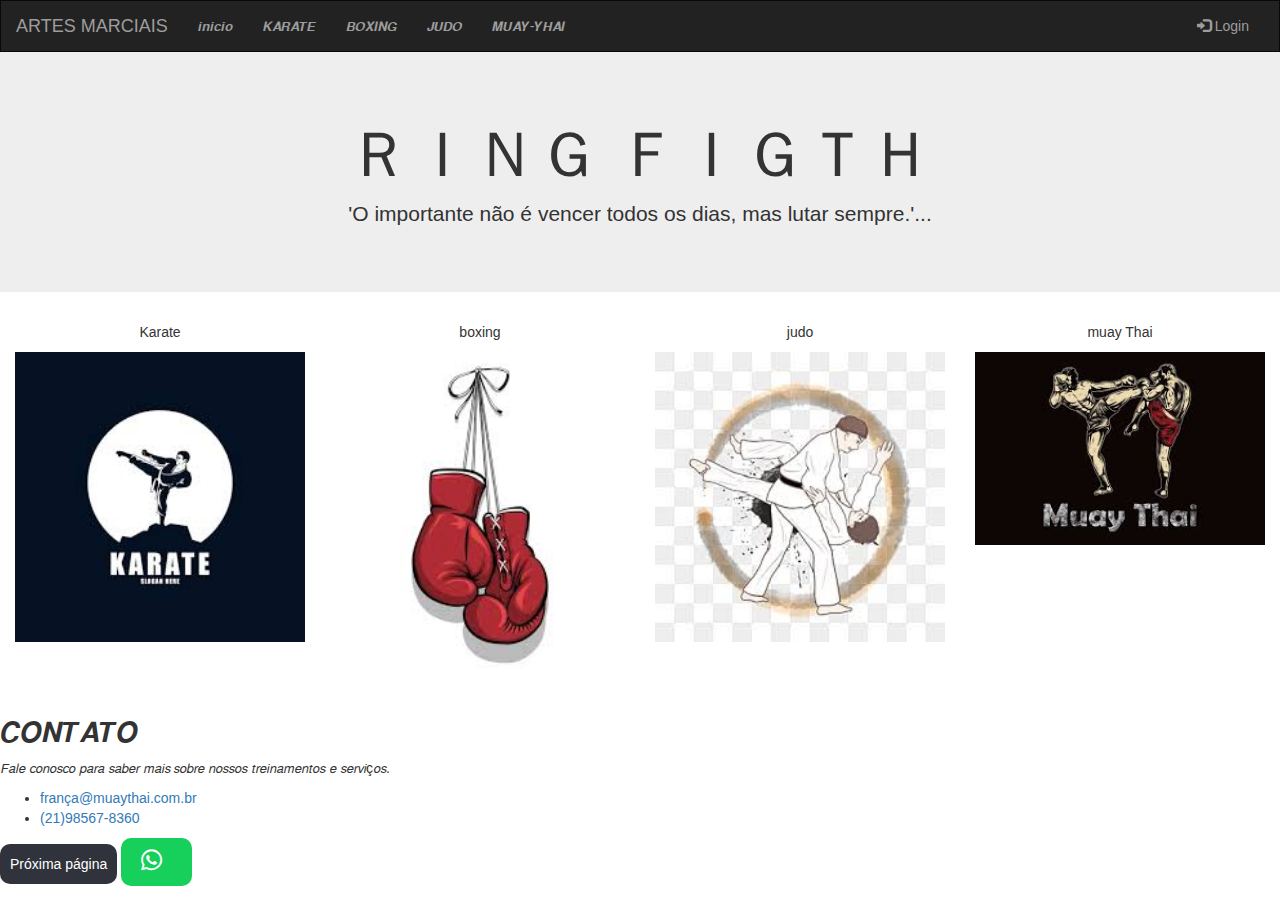
<file: index.html>
<!DOCTYPE html>
<html lang="pt-br">
<head>
</head>
</html>
  <title>Bootstrap Example</title>
  <meta charset="utf-8">
  <meta name="viewport" content="width=device-width, initial-scale=1">
  <link rel="stylesheet" href="https://maxcdn.bootstrapcdn.com/bootstrap/3.4.1/css/bootstrap.min.css">
  <link rel="stylesheet" href="https://cdnjs.cloudflare.com/ajax/libs/font-awesome/5.15.3/css/all.min.css" />
  <script src="https://ajax.googleapis.com/ajax/libs/jquery/3.7.1/jquery.min.js"></script>
  <style>

    .navbar {
      margin-bottom: 0;
      border-radius: 0;
    }
    /* Add a gray background color and some padding to the footer */
    .footer {
      background-color: #a1e7ec83;
      padding: 25px
     }
     .header{
    width: 49%;
    height: 200px;
    object-fit:scale-down;
    margin-bottom: 10px;
  }
  
	</style>
</html>
<script src="https://vlibras.gov.br/app/vlibras-plugin.js"></script>
<script>
  new window.VLibras.Widget('https://vlibras.gov.br/app');
</script>
</head>
<body>
  <div vw class="enabled">
    <div vw-access-button class="active"></div>
    <div vw-plugin-wrapper>
      <div class="vw-plugin-top-wrapper"></div>
    </div>
  </div>
</body>
</html>
<nav class="navbar navbar-inverse">
  <div class="container-fluid">
    <div class="navbar-header">
      <button type="button" class="navbar-toggle" data-toggle="collapse" data-target="#myNavbar">
        <span class="icon-bar"></span>
        <span class="icon-bar"></span>
        <span class="icon-bar"></span>                        
      </button>
      <a class="navbar-brand" href="index.html">ARTES MARCIAIS</a>
    </div>
    <div class="collapse navbar-collapse" id="myNavbar">
      <ul class="nav navbar-nav">
        <li><a href="index.html">𝙞𝙣𝙞𝙘𝙞𝙤</a></li>
        <li><a href="karate.html">𝙆𝘼𝙍𝘼𝙏𝙀</a></li>
        <li><a href="boxing.html">𝘽𝙊𝙓𝙄𝙉𝙂</a></li>
        <li><a href="judo.html">𝙅𝙐𝘿𝙊</a></li>
        <li><a href="muay-thai.html">𝙈𝙐𝘼𝙔-𝙔𝙃𝘼𝙄</a></li>
      </ul>
      <ul class="nav navbar-nav navbar-right">
        <li><a href="#"><span class="glyphicon glyphicon-log-in"></span> Login</a></li>
      </ul>
    </div>
  </div>
</nav>
<div class="jumbotron">
  <div class="container text-center">
    <h1>ＲＩＮＧ ＦＩＧＴＨ</h1>      
    <p>'O importante não é vencer todos os dias, mas lutar sempre.'...</p>
  </div>
</div>
<div class="container-fluid bg-3 text-center">    
  <div class="row">
    <div class="col-sm-3">
      <p>Karate</p>
      <img src="img/imgkt.jpg" class="img-responsive" style="width:100%" alt="Image">
    </div>
    <div class="col-sm-3"> 
      <p>boxing</p>
      <img src="img/imgb.jpg" class="img-responsive" style="width:100%" alt="Image">
    </div>
    <div class="col-sm-3"> 
      <p>judo</p>
      <img src="img/imgj.jpg" class="img-responsive" style="width:100%" alt="Image">
    </div>
    <div class="col-sm-3">
      <p>muay Thai</p>
      <img src="img/imgmy.jpg" class="img-responsive" style="width:100%" alt="Image">
    </div>
  </div>
</div>
<br>
<footer class="container-fluid text-center">
</footer>
<section id="contato">
  <h2>𝘾𝙊𝙉𝙏𝘼𝙏𝙊</h2>
  <p>𝘍𝘢𝘭𝘦 𝘤𝘰𝘯𝘰𝘴𝘤𝘰 𝘱𝘢𝘳𝘢 𝘴𝘢𝘣𝘦𝘳 𝘮𝘢𝘪𝘴 𝘴𝘰𝘣𝘳𝘦 𝘯𝘰𝘴𝘴𝘰𝘴 𝘵𝘳𝘦𝘪𝘯𝘢𝘮𝘦𝘯𝘵𝘰𝘴 𝘦 𝘴𝘦𝘳𝘷𝘪ç𝘰𝘴.</p>
  <ul>
    <li><a href="frança:frança@muaythai.com.br">frança@muaythai.com.br</a></li>
    <li><a href="tel:+55 ">(21)98567-8360</a></li>
  </ul>
</section>
</main>
</body>
</html>
<html>
  <body>
    <button onclick="window.location.href='boxing.html'">Próxima página</button>
  </body>
</html>
</body>
</html>
<a href="https://wa.me/+5511999999999" target="_blank">
  <button style="background-color: #17cf5b; color: #fff; border: none; padding: 10px 20px; font-size: 16px; cursor: pointer;">
    <i class="fab fa-whatsapp" style="font-size: 24px; margin-right: 10px;"></i>
  </button>
</a>
    <style>
        button {
          background-color: #30333b;
          color: #ffffff;
          padding: 10px 10px;
          border: none;
          border-radius: 10px;
          cursor: pointer;
        }
        button:hover {
          background-color: #0e0f0f;
        }
</file>
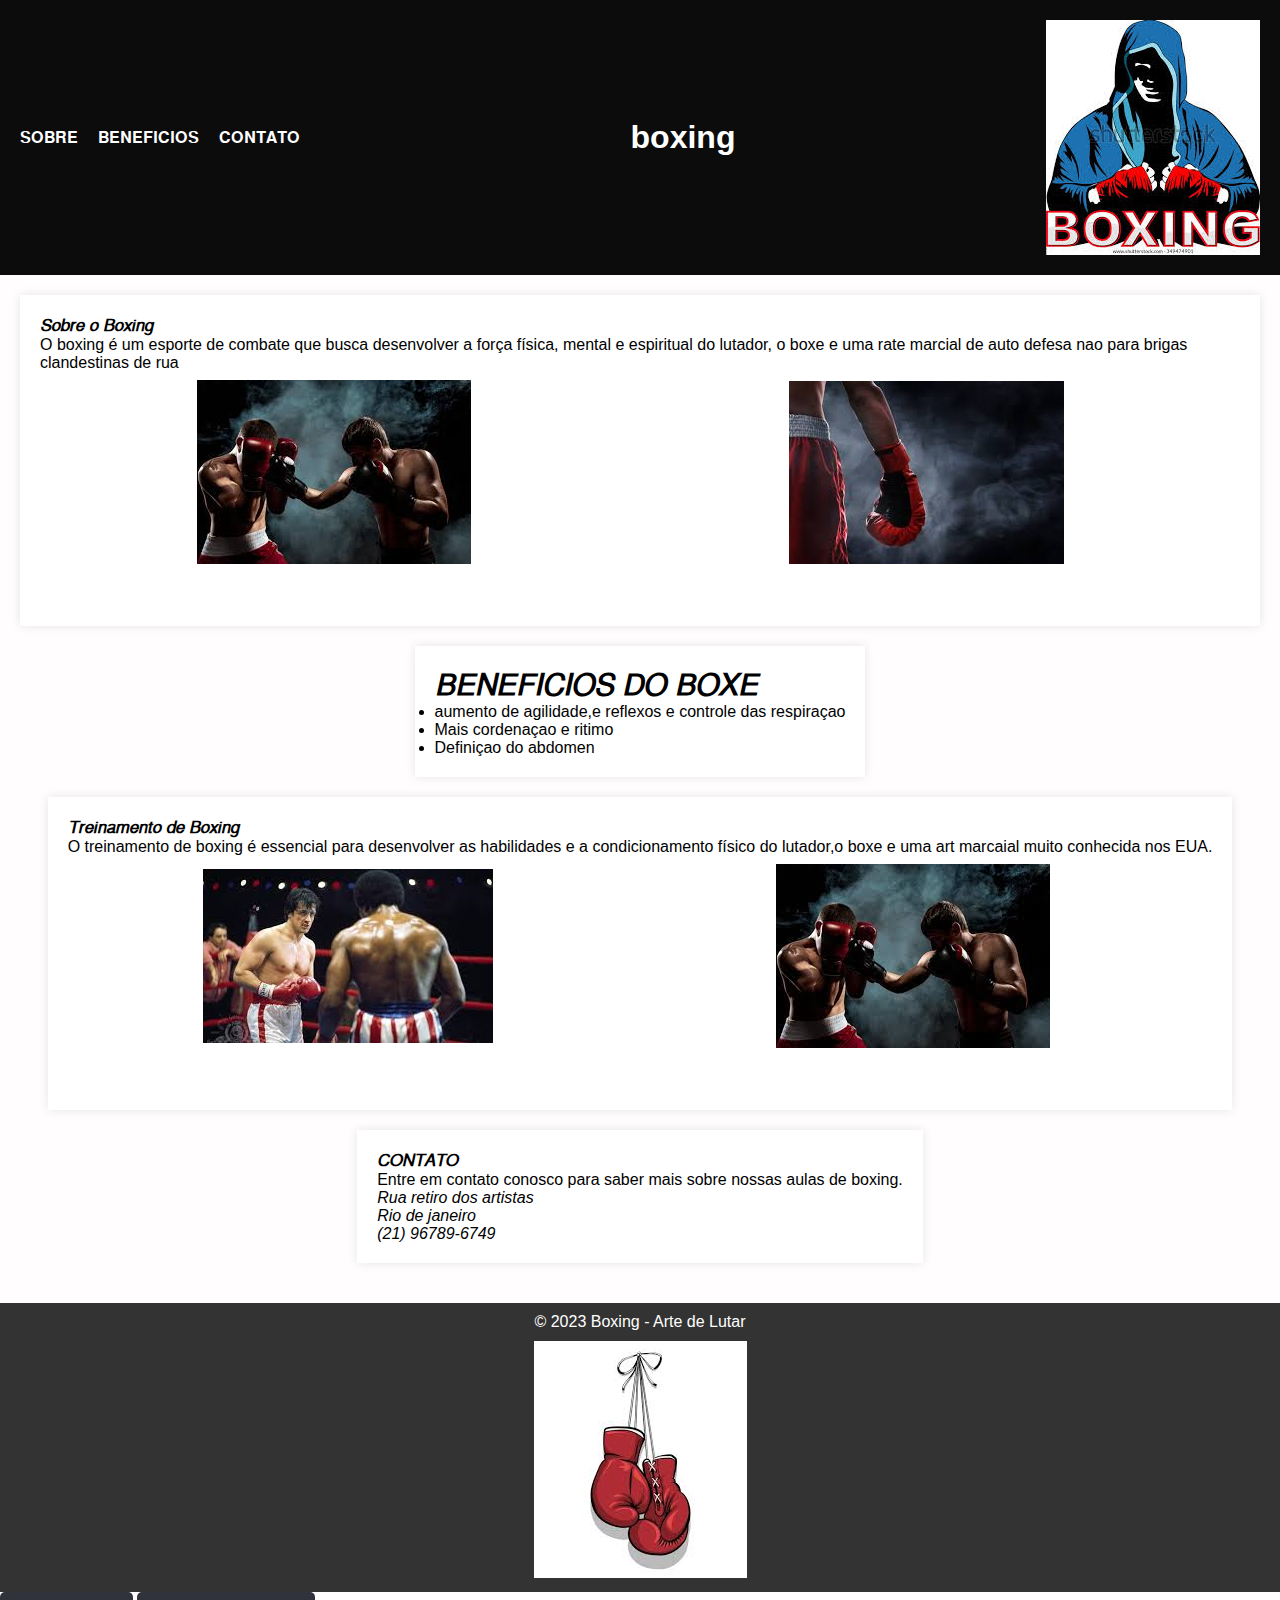
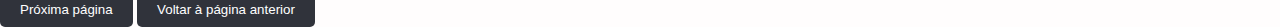
<file: boxing.html>
<!DOCTYPE html>
<html lang="pt-br">

<head>
    <meta charset="UTF-8">
    <meta name="viewport" content="width=device-width, initial-scale=1.0">
    <title>𝘽𝙊𝙓𝙄𝙉𝙂- 𝘼𝙍𝙏𝙀 𝘿𝙀 𝙇𝙐𝙏𝘼𝙍</title>
    <link rel="stylesheet" href="css/estilob.css">
    <script src="https://vlibras.gov.br/app/vlibras-plugin.js"></script>
    <script>
      new window.VLibras.Widget('https://vlibras.gov.br/app');
    </script>
  </body> 
</head>
<body>
    <div vw class="enabled">
        <div vw-access-button class="active"></div>
        <div vw-plugin-wrapper>
          <div class="vw-plugin-top-wrapper"></div>
        </div>
      </div>
    <header>
        <nav>
            <ul>
                <li><a href="#sobre">𝐒𝐎𝐁𝐑𝐄</a></li>
                <li><a href="#beneficios">𝐁𝐄𝐍𝐄𝐅𝐈𝐂𝐈𝐎𝐒</a></li>
                <li><a href="#contato">𝐂𝐎𝐍𝐓𝐀𝐓𝐎</a></li>
            </ul>
            </nav>
               <h1>boxing</h1>
                <img src="img/imglogoboxe.jpg" alt="Logo do Boxing">
          </header>
         <main>
        <section id="sobre">
            <h2>𝘚𝘰𝘣𝘳𝘦 𝘰 𝘉𝘰𝘹𝘪𝘯𝘨</h2>
            <p>O boxing é um esporte de combate que busca desenvolver a força física, mental e espiritual do lutador, o
                boxe e uma rate marcial de auto defesa nao para brigas clandestinas de rua</p>
            <img src="img/imgboxe3.jpg" alt="Imagem de boxing">
            <img src="img/imgboxe2.jpg" alt="Imagem de boxing">
        </section>
        <section id="beneficios">
            <ul>
                <h1>𝘉𝘌𝘕𝘌𝘍𝘐𝘊𝘐𝘖𝘚 𝘋𝘖 𝘉𝘖𝘟𝘌</h1>
                <li>aumento de agilidade,e reflexos e controle das respiraçao</li>
                <li>Mais cordenaçao e ritimo</li>
                <li>Definiçao do abdomen</li>
            </ul>
        </section>
        </section>
        <section id="treinamento">
            <h2>𝘛𝘳𝘦𝘪𝘯𝘢𝘮𝘦𝘯𝘵𝘰 𝘥𝘦 𝘉𝘰𝘹𝘪𝘯𝘨</h2>
            <p>O treinamento de boxing é essencial para desenvolver as habilidades e a condicionamento físico do
                lutador,o boxe e uma art marcaial muito conhecida nos EUA.</p>
            <img src="img/imgboxe.jpg" alt="Imagem de treinamento de boxing">
            <img src="img/imgboxe3.jpg" alt="Imagem de treinamento de boxing">
        </section>
        <section id="contato">
            <h2>𝘊𝘖𝘕𝘛𝘈𝘛𝘖</h2>
            <p>Entre em contato conosco para saber mais sobre nossas aulas de boxing.</p>
            <address>
                <p>Rua retiro dos artistas</p>
                <p>Rio de janeiro</p>
                <p>(21) 96789-6749</p>
            </address>
        </section>
    </main>
    <footer>
        <p>&copy; 2023 Boxing - Arte de Lutar</p>
        <img src="img/imgb.jpg" alt="Imagem de boxing">
    </footer>
</body>

</html>
<html>

<body>
    <button onclick="window.location.href='judo.html'">Próxima página</button>
</body>

</html>
<html>
<style>
    button {
      background-color: #30333b;
        color: white;
        padding: 10px 20px;
        border: none;
        border-radius: 5px;
        cursor: pointer;
    }

    button:hover {
        background-color: #242224;
    }
</style>

<body>
    <button onclick="history.back()">Voltar à página anterior</button>
</body>

</html>
</file>
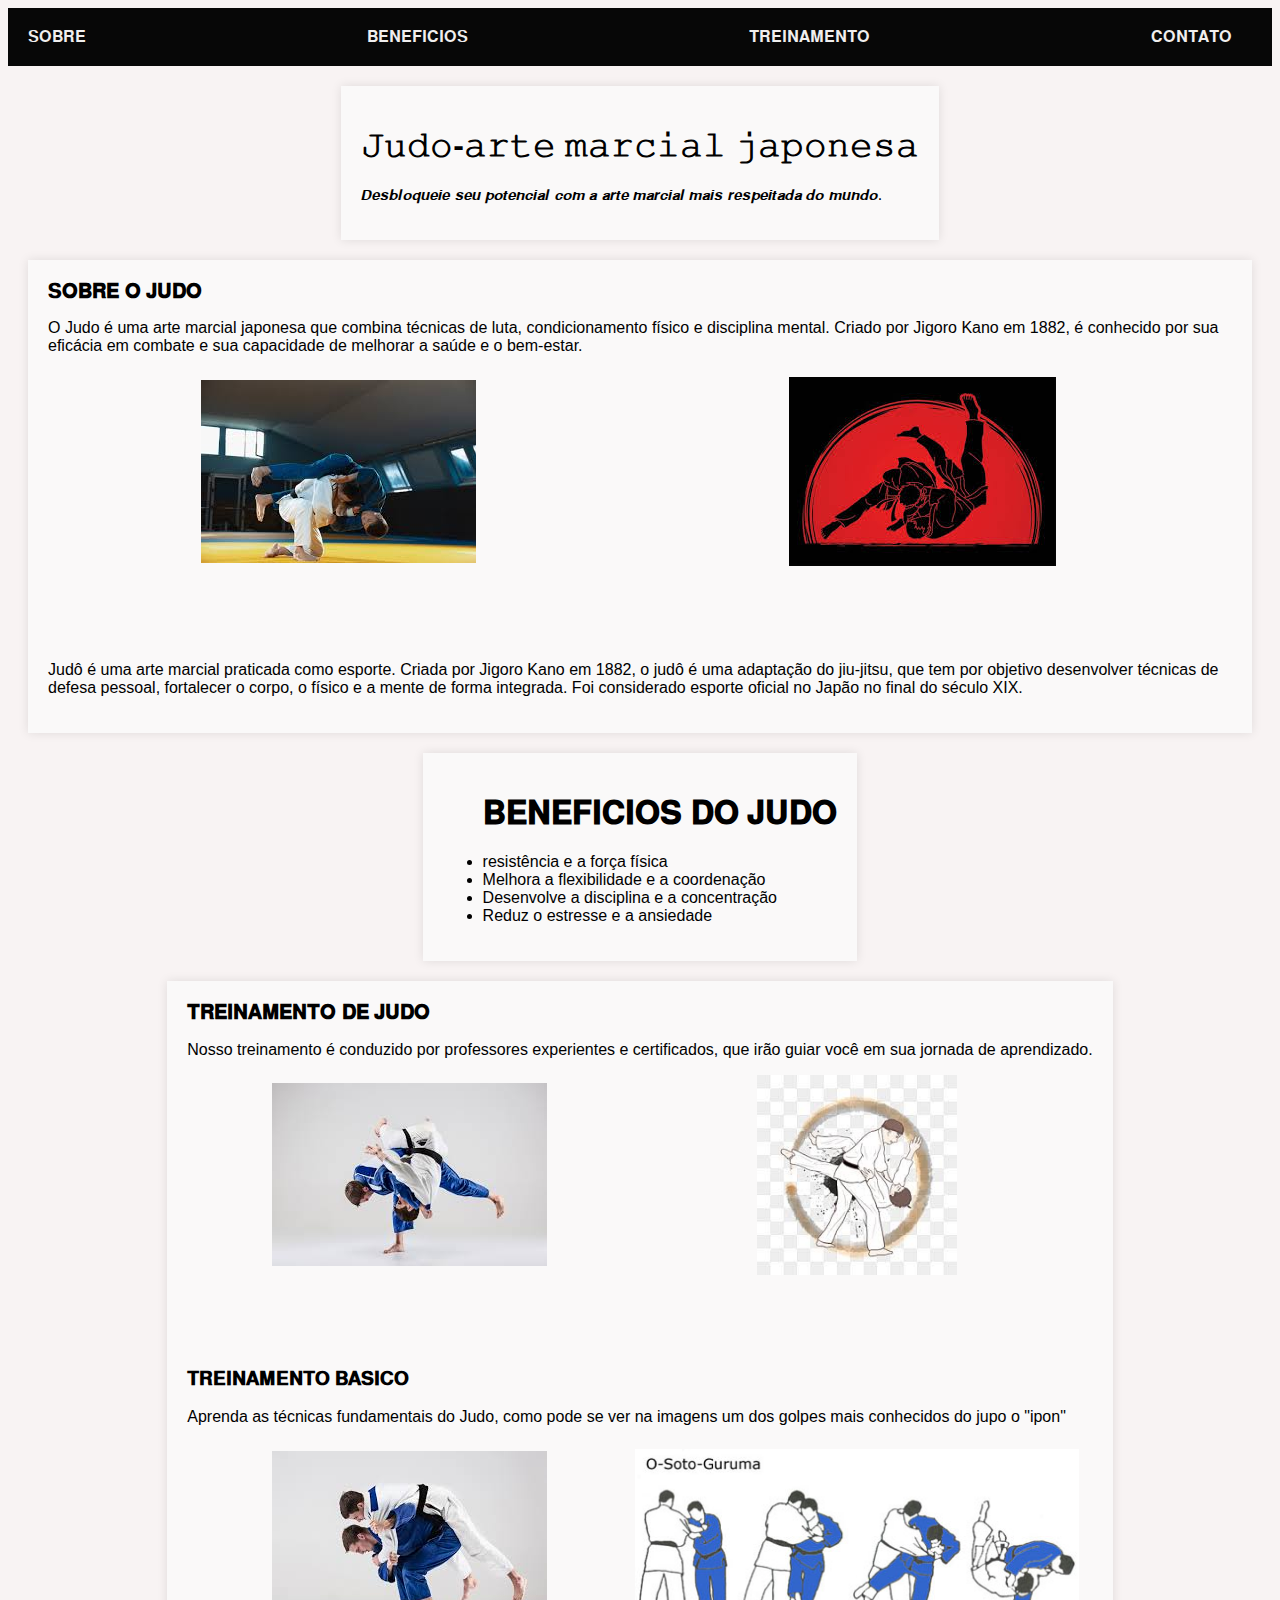
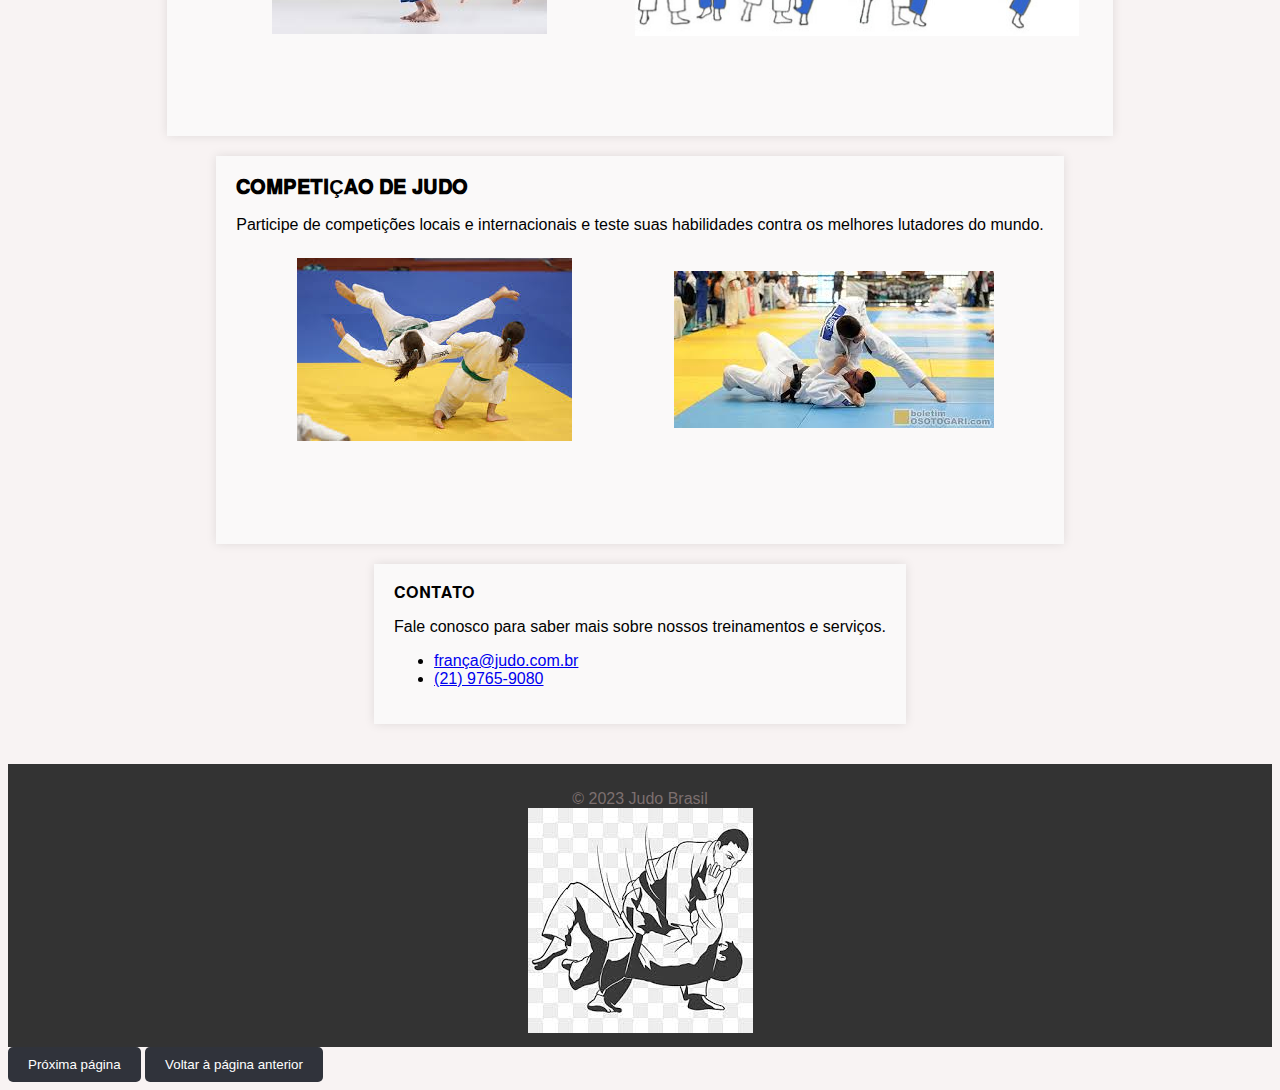
<file: judo.html>
<!DOCTYPE html>
<html lang="pt-BR">
<head>
  <meta charset="UTF-8">
  <meta name="viewport" content="width=device-width, initial-scale=1.0">
  <title>Judo - Arte Marcial Japonesa</title>
  <link rel="stylesheet" href="css/estiloj.css">
  <script src="https://vlibras.gov.br/app/vlibras-plugin.js"></script>
  <script>
    new window.VLibras.Widget('https://vlibras.gov.br/app');
  </script>
</body> 
</head>
<body>
  <div vw class="enabled">
    <div vw-access-button class="active"></div>
    <div vw-plugin-wrapper>
      <div class="vw-plugin-top-wrapper"></div>
    </div>
  </div>
  <header>
    <nav>
      <ul>
        <li><a href="#sobre">𝐒𝐎𝐁𝐑𝐄</a></li>
        <li><a href="#beneficios">𝐁𝐄𝐍𝐄𝐅𝐈𝐂𝐈𝐎𝐒</a></li>
        <li><a href="#treinamento">𝐓𝐑𝐄𝐈𝐍𝐀𝐌𝐄𝐍𝐓𝐎</a></li>
        <li><a href="#contato">𝐂𝐎𝐍𝐓𝐀𝐓𝐎</a></li>
      </ul>
    </nav>
  </header>

  <main>
    <section class="hero">
      <h1>𝙹𝚞𝚍𝚘-𝚊𝚛𝚝𝚎 𝚖𝚊𝚛𝚌𝚒𝚊𝚕 𝚓𝚊𝚙𝚘𝚗𝚎𝚜𝚊</h1>
      <p>𝘿𝙚𝙨𝙗𝙡𝙤𝙦𝙪𝙚𝙞𝙚 𝙨𝙚𝙪 𝙥𝙤𝙩𝙚𝙣𝙘𝙞𝙖𝙡 𝙘𝙤𝙢 𝙖 𝙖𝙧𝙩𝙚 𝙢𝙖𝙧𝙘𝙞𝙖𝙡 𝙢𝙖𝙞𝙨 𝙧𝙚𝙨𝙥𝙚𝙞𝙩𝙖𝙙𝙖 𝙙𝙤 𝙢𝙪𝙣𝙙𝙤.</p>
    </section>

    <section id="sobre">
      <h2>𝐒𝐎𝐁𝐑𝐄 𝐎 𝐉𝐔𝐃𝐎</h2>
      <p>O Judo é uma arte marcial japonesa que combina técnicas de luta, condicionamento físico e disciplina mental. Criado por Jigoro Kano em 1882, é conhecido por sua eficácia em combate e sua capacidade de melhorar a saúde e o bem-estar.</p>
      <img src="img/imgjudo.jpg" alt="Lutadores de Judo">
      <img src="img/imglogo.jpg" alt="Lutadores de Judo">
      <p>Judô é uma arte marcial praticada como esporte. Criada por Jigoro Kano em 1882, o judô é uma adaptação do jiu-jitsu, que tem por objetivo desenvolver técnicas de defesa pessoal, fortalecer o corpo, o físico e a mente de forma integrada. Foi considerado esporte oficial no Japão no final do século XIX.</p>
    </section>
    <section id="beneficios">
      <ul>
        <h1>𝐁𝐄𝐍𝐄𝐅𝐈𝐂𝐈𝐎𝐒 𝐃𝐎 𝐉𝐔𝐃𝐎</h1>
        <li>resistência e a força física</li>
        <li>Melhora a flexibilidade e a coordenação</li>
        <li>Desenvolve a disciplina e a concentração</li>
        <li>Reduz o estresse e a ansiedade</li>
      </ul>
    </section>

    <section id="treinamento">
      <h2>𝐓𝐑𝐄𝐈𝐍𝐀𝐌𝐄𝐍𝐓𝐎 𝐃𝐄 𝐉𝐔𝐃𝐎</h2>
      <p>Nosso treinamento é conduzido por professores experientes e certificados, que irão guiar você em sua jornada de aprendizado.</p>
      <div class="training">
        <div class="card">
          <img src="img/imgj6.jpg" alt="Treinamento de Judo">
          <img src="img/imgj.jpg" alt="Treinamento de Judo">
          <h3>𝐓𝐑𝐄𝐈𝐍𝐀𝐌𝐄𝐍𝐓𝐎 𝐁𝐀𝐒𝐈𝐂𝐎</h3>
          <p>Aprenda as técnicas fundamentais do Judo, como pode se ver na imagens um dos golpes mais conhecidos do jupo o "ipon"</p>
        </div>
        <div class="card">
          <img src="img/imgj2.jpg" alt="treinamento de judo">
          <img src="img/imgj4.jpg" alt="Treinamento de Judo">
        </div>
      </div>
    </section>

    <section id="competicao">
      <h2>𝐂𝐎𝐌𝐏𝐄𝐓𝐈Ç𝐀𝐎 𝐃𝐄 𝐉𝐔𝐃𝐎</h2>
      <p>Participe de competições locais e internacionais e teste suas habilidades contra os melhores lutadores do mundo.</p>
      <img src="img/imgtorneio.jpg" alt="Competição de Judo">
      <img src="img/imgjtorneio.jpg" alt="Competição de Judo">
    </section>

    <section id="contato">
      </h2>𝐂𝐎𝐍𝐓𝐀𝐓𝐎</h2>
      <p>Fale conosco para saber mais sobre nossos treinamentos e serviços.</p>
      <ul>
        <li><a href="mailto:contato@judo.com.br">frança@judo.com.br</a></li>
        <li><a href="tel:+5511999999999">(21) 9765-9080</a></li>
      </ul>
    </section>
  </main>

  <footer>
    <p>&copy; 2023 Judo Brasil</p>
    <img src="img/imgjudo2.jpg" alt="Imagem de boxing">
  </footer>
  </footer>

</body>
</html>
<html>
  <body>
    <button onclick="window.location.href='muay-thai.html'">Próxima página</button>
  </body>
</html>
<html>
  <style>
    button {
      background-color: #30333b;
      color: #ffffff;
      padding: 10px 20px;
      border: none;
      border-radius: 5px;
      cursor: pointer;
    }
    button:hover {
      background-color: #141414;
    }
  </style>
  <body>
    <button onclick="history.back()">Voltar à página anterior</button>
  </body>
</html>
</file>
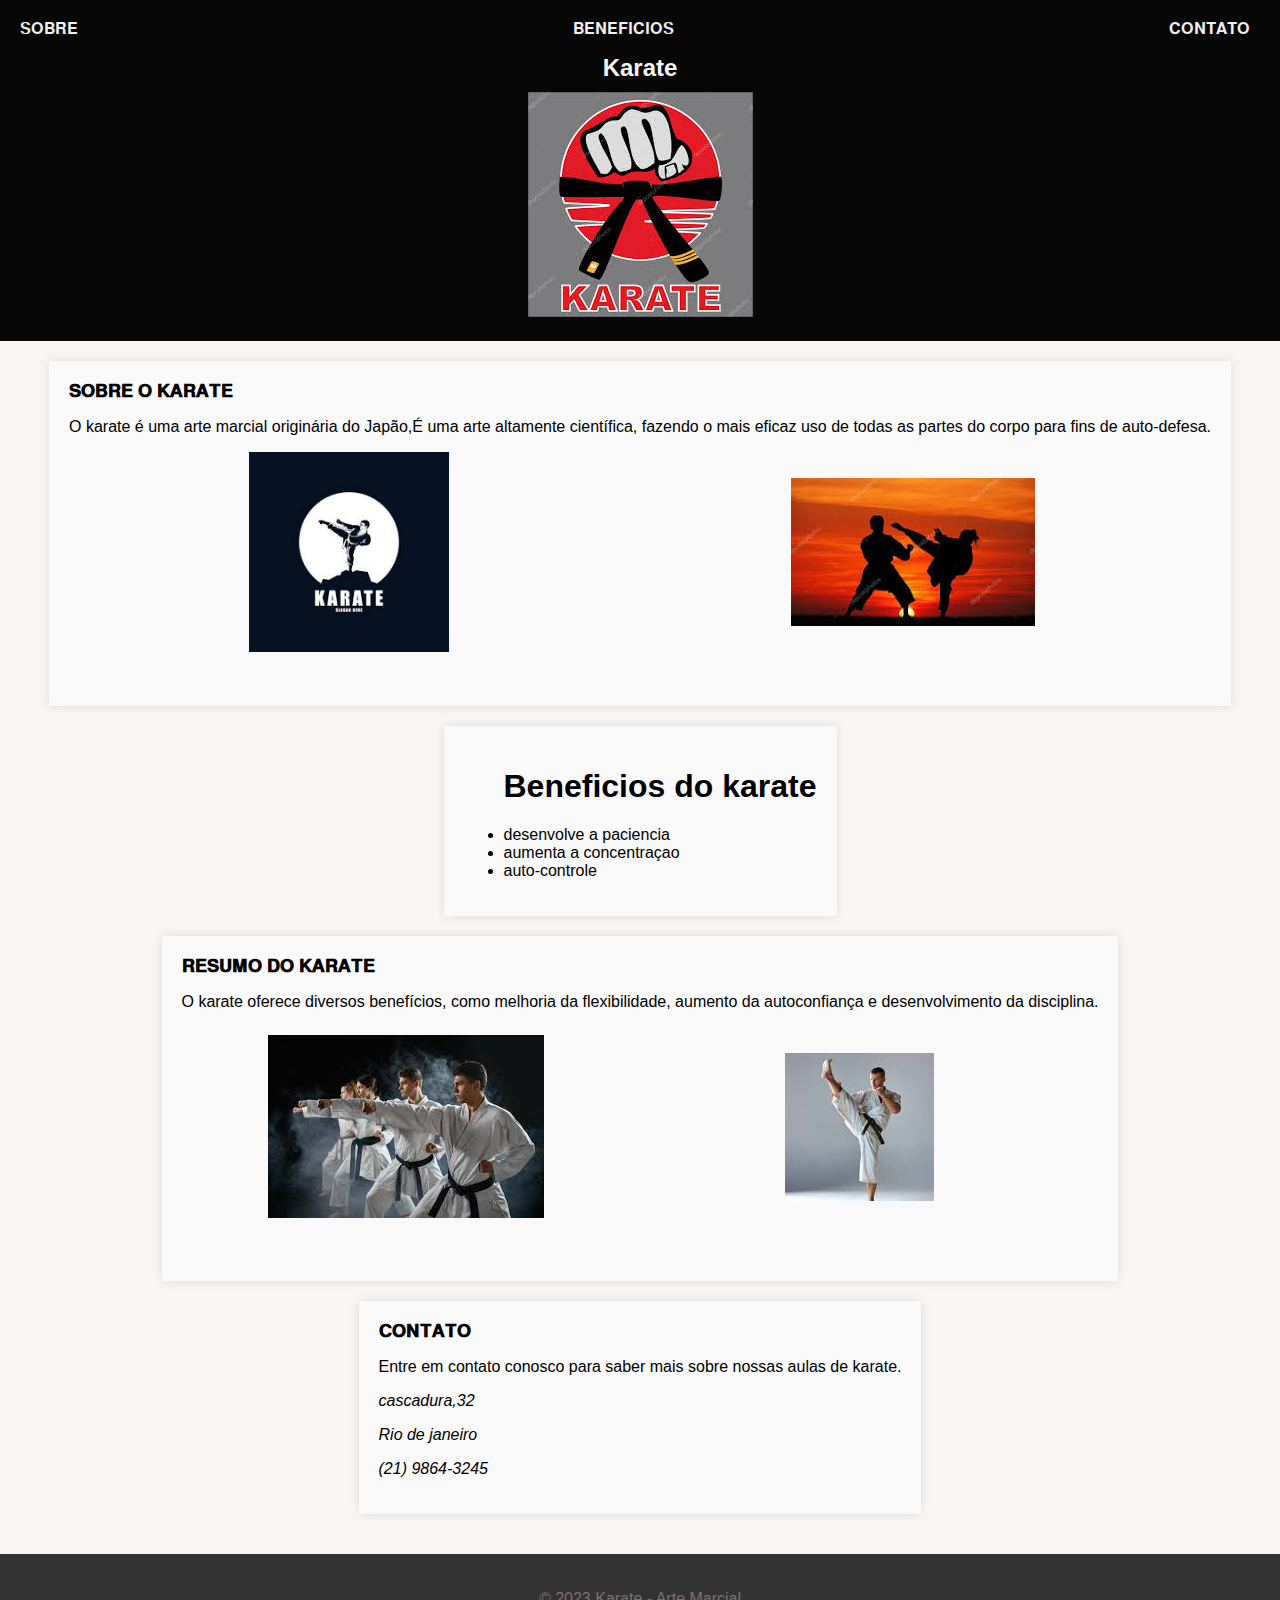
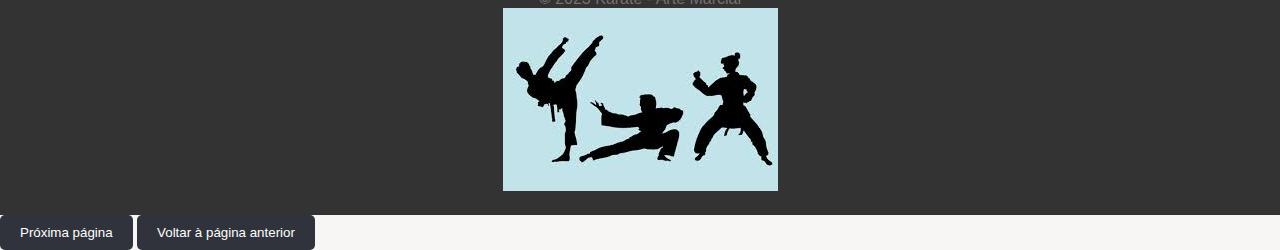
<file: karate.html>
<!DOCTYPE html>
<html lang="pt-br">
<head>
    <meta charset="UTF-8">
    <meta name="viewport" content="width=device-width, initial-scale=1.0">
    <title>karate</title>
    <link rel="stylesheet" href="css/estilok.css">
    <script src="https://vlibras.gov.br/app/vlibras-plugin.js"></script>
    <script>
      new window.VLibras.Widget('https://vlibras.gov.br/app');
    </script>
  </body> 
</head>
<body>
  <div vw class="enabled">
    <div vw-access-button class="active"></div>
    <div vw-plugin-wrapper>
      <div class="vw-plugin-top-wrapper"></div>
    </div>
  </div>
    <header>
        <nav>
            <ul>
                <li><a href="#sobre">𝐒𝐎𝐁𝐑𝐄</a></li>
                <li><a href="#beneficios">𝐁𝐄𝐍𝐄𝐅𝐈𝐂𝐈𝐎𝐒</a></li>
                <li><a href="#contato">𝐂𝐎𝐍𝐓𝐀𝐓𝐎</a></li>
               </ul>
              </nav>
              <h1>Karate</h1>
              <img src="img/imgkim.jpg" alt="Logo do Boxing">
          </header>
          <main>
        <section id="sobre">
            <h2>𝐒𝐎𝐁𝐑𝐄 𝐎 𝐊𝐀𝐑𝐀𝐓𝐄</h2>
            <p>O karate é uma arte marcial originária do Japão,É uma arte altamente científica, fazendo o mais eficaz uso de todas as partes do corpo para fins de auto-defesa.</p>
            <img src="img/imgkt.jpg" alt="Imagem de karate">
            <img src="img/imgk6.jpg" alt="Imagem de karate">
        </section>
            <section id="beneficios">
                <ul>
                    <h1>Beneficios do karate</h1>
                    <li>desenvolve a paciencia</li>
                    <li>aumenta a concentraçao</li>
                    <li>auto-controle</li>
                  </ul>
                </section>
        </section>
        <section id="resumo">
            <h2>𝐑𝐄𝐒𝐔𝐌𝐎 𝐃𝐎 𝐊𝐀𝐑𝐀𝐓𝐄</h2>
            <p>O karate oferece diversos benefícios, como melhoria da flexibilidade, aumento da autoconfiança e desenvolvimento da disciplina.</p>
            <img src="img/imgk2.jpg" alt="Imagem de karate">
            <img src="img/imgk7.jpg" alt="Imagem de karate">
        </section>
        <section id="contato">
            <h2>𝐂𝐎𝐍𝐓𝐀𝐓𝐎</h2>
            <p>Entre em contato conosco para saber mais sobre nossas aulas de karate.</p>
            <address>
                <p>cascadura,32</p>
                <p>Rio de janeiro</p>
                <p>(21) 9864-3245</p>
            </address>
        </section>
    </main>
    <footer>
        <p>&copy; 2023 Karate - Arte Marcial</p>
        <img src="img/imgkarate.jpg" alt="Imagem de boxing">
    </footer>
    </footer>
</body>
</html>
<html>
  <body>
    <button onclick="window.location.href='boxing.html'">Próxima página</button>
  </body>
</html>
<html>
    <style>
        button {
          background-color: #30333b;
          color: #ffffff;
          padding: 10px 20px;
          border: none;
          border-radius: 5px;
          cursor: pointer;
        }
        button:hover {
          background-color: #1a1b1b;
        }
      </style>
  <body>
    <button onclick="history.back()">Voltar à página anterior</button>
  </body>
</html>
</file>
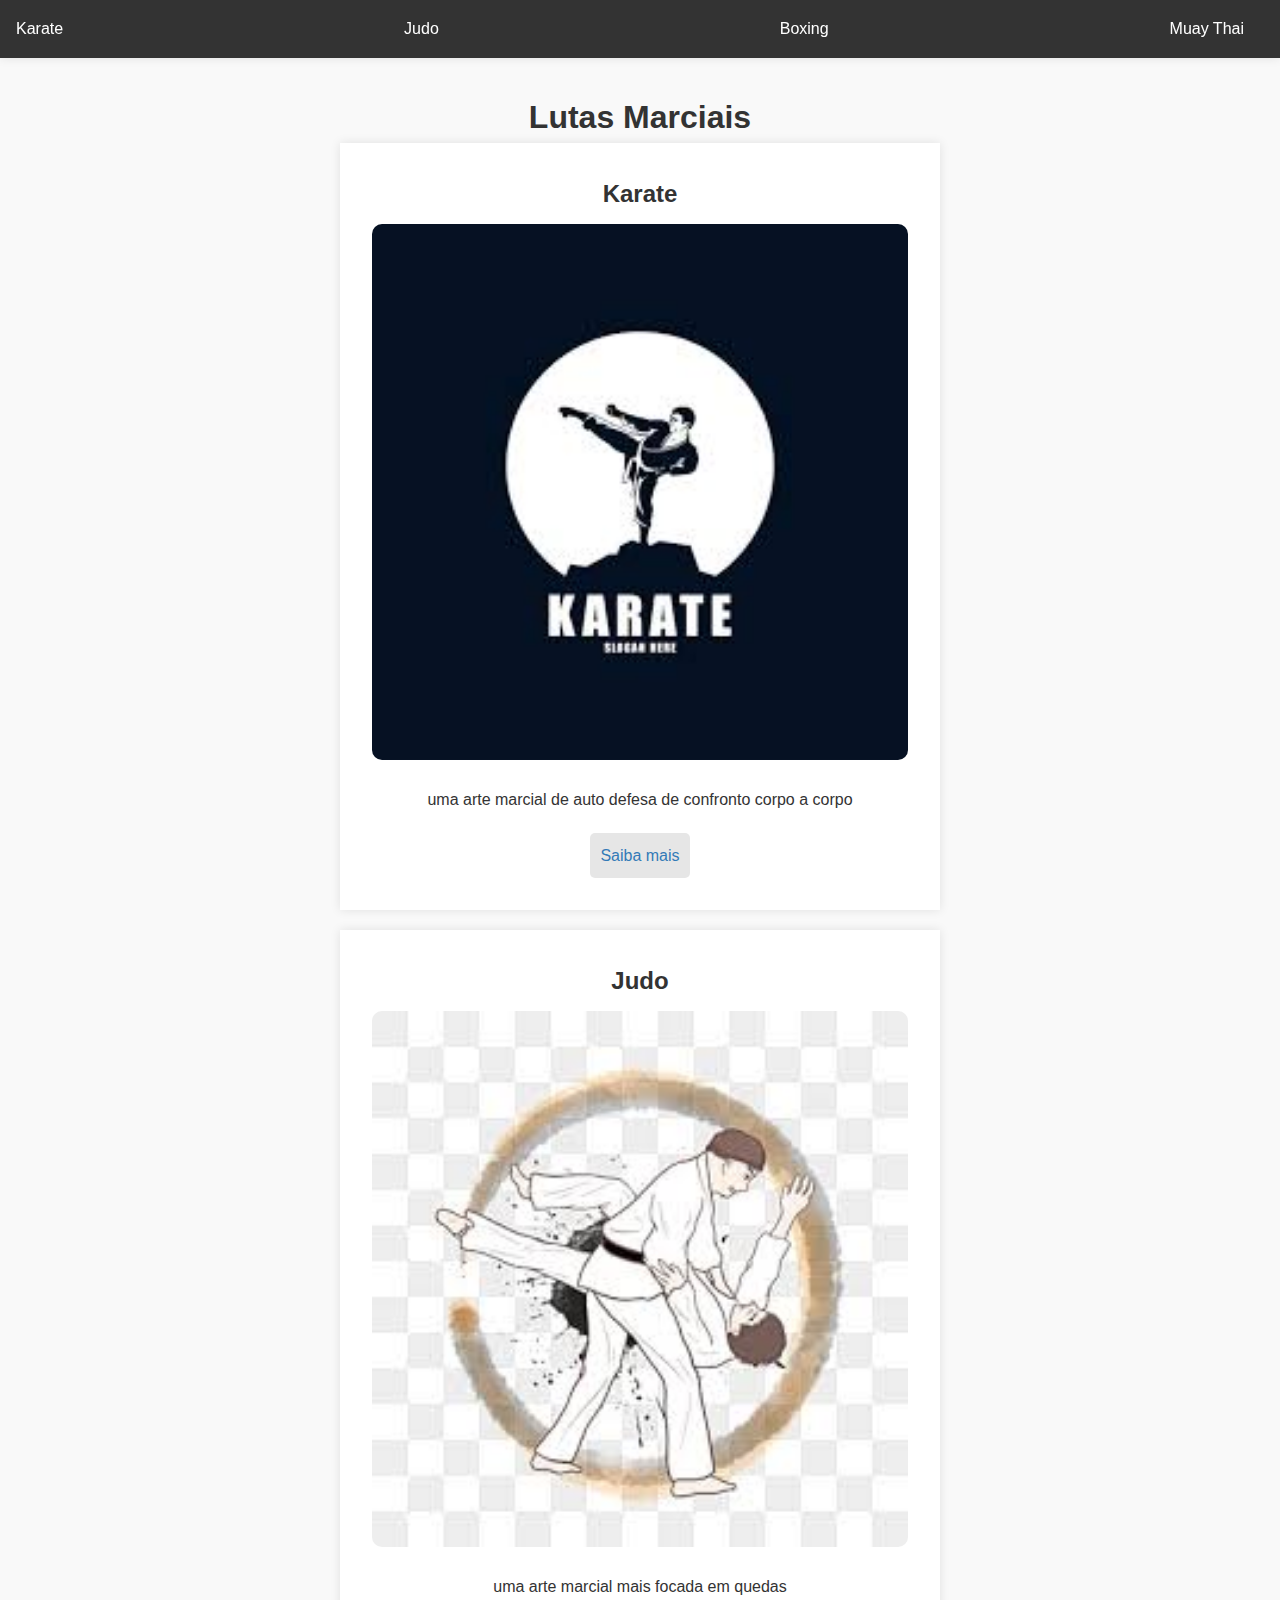
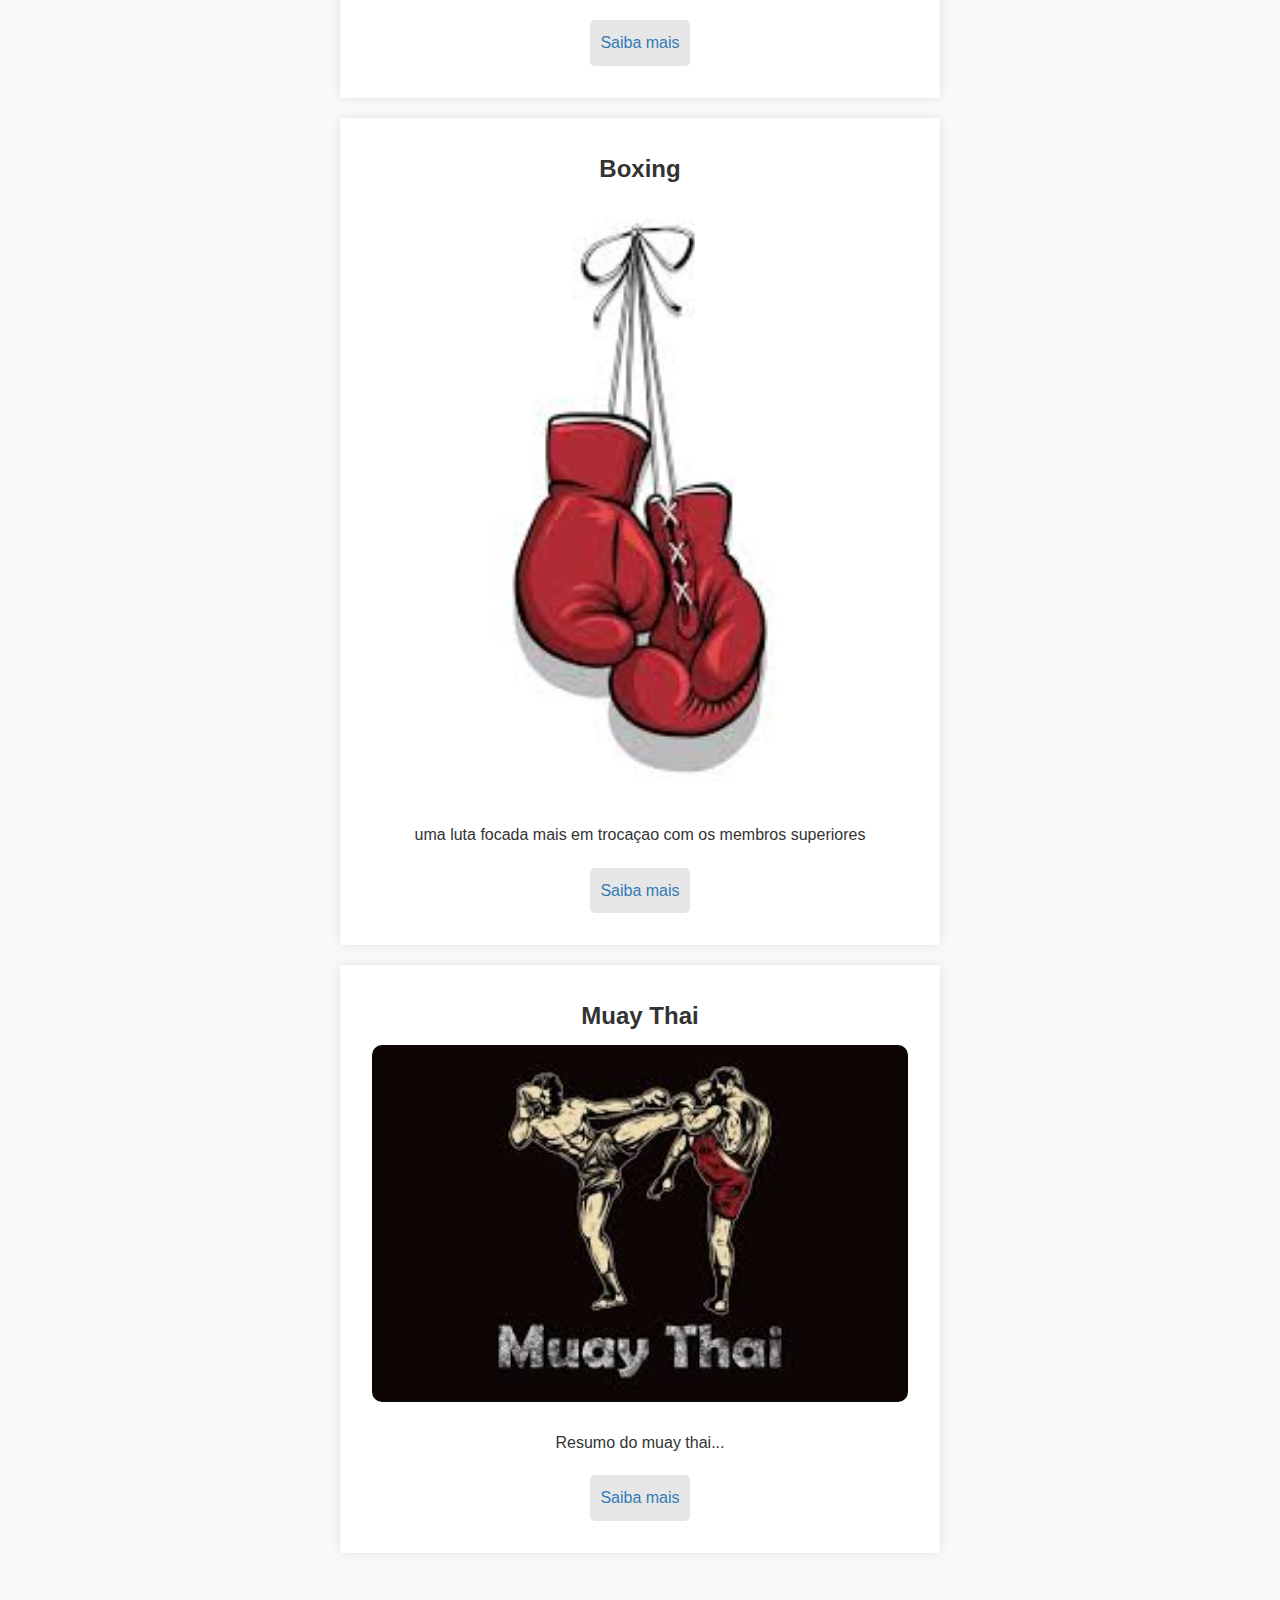
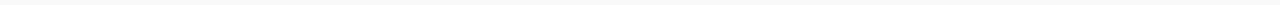
<file: luta.html>
<!DOCTYPE html>
<html lang="pt-BR">
<head>
  <meta charset="UTF-8">
  <meta name="viewport" content="width=device-width, initial-scale=1.0">
  <title>Lutas Marciais</title>
  <link rel="stylesheet" href="css/estilo8.css">
</head>
<body>
  <header>
    <nav>
      <ul>
        <li><a href="karate.html">Karate</a></li>
        <li><a href="judo.html">Judo</a></li>
        <li><a href="boxing.html">Boxing</a></li>
        <li><a href="muay-thai.html">Muay Thai</a></li>
      </ul>
    </nav>
  </header>
  <main>
    <h1>Lutas Marciais</h1>
    <section>
      <h2>Karate</h2>
      <img src="img/imgkt.jpg" alt="Karate">
      <p>uma arte marcial de auto defesa de confronto corpo a corpo</p>
      <a href="karate.html">Saiba mais</a>
    </section>
    <section>
      <h2>Judo</h2>
      <img src="img/imgj.jpg" alt="Judo">
      <p>uma arte marcial mais focada em quedas</p>
      <a href="judo.html">Saiba mais</a>
    </section>
    <section>
      <h2>Boxing</h2>
      <img src="img/imgb.jpg" alt="Boxing">
      <p>uma luta focada mais em trocaçao com os membros superiores</p>
      <a href="boxing.html">Saiba mais</a>
    </section>
    <section>
      <h2>Muay Thai</h2>
      <img src="img/imgmy.jpg" alt="muay-thai">
      <p>Resumo do muay thai...</p>
      <a href="muay-thai.html">Saiba mais</a>
    </section>
  </main>
</body>
</html>
</file>
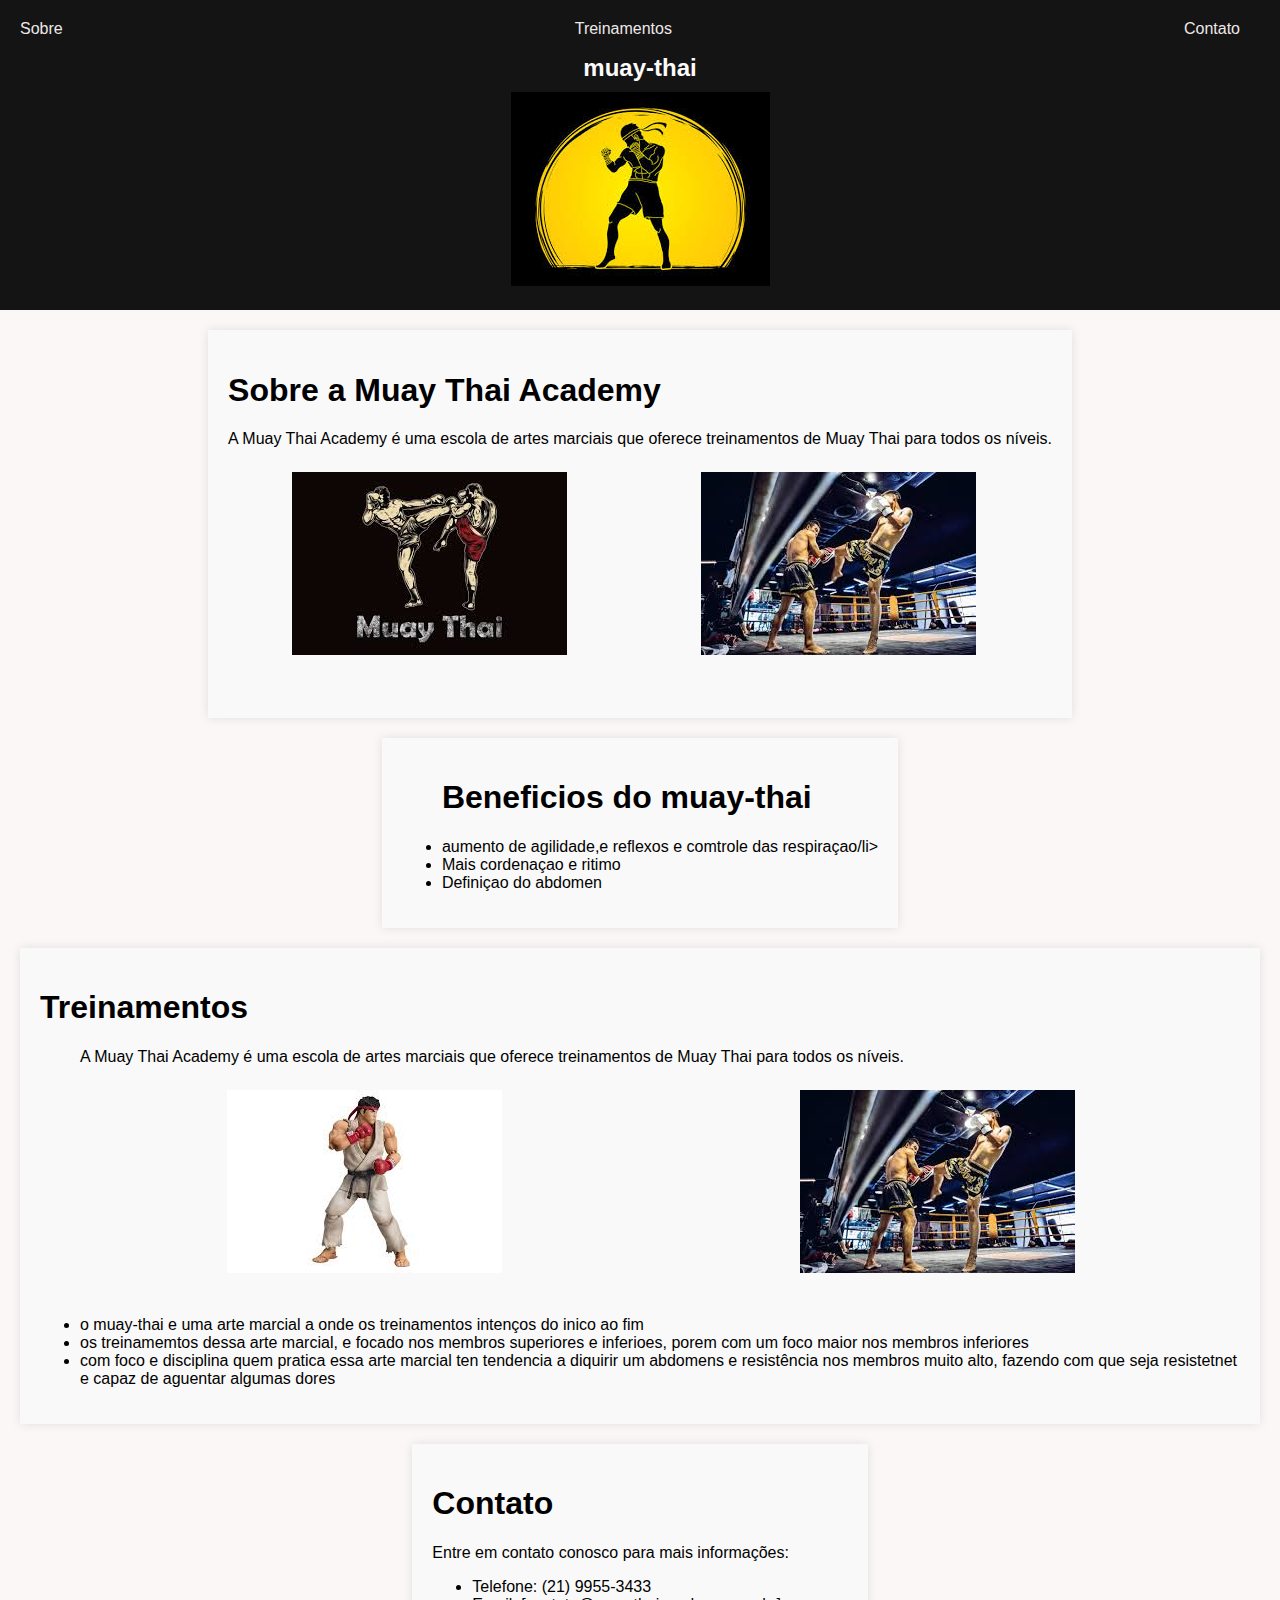
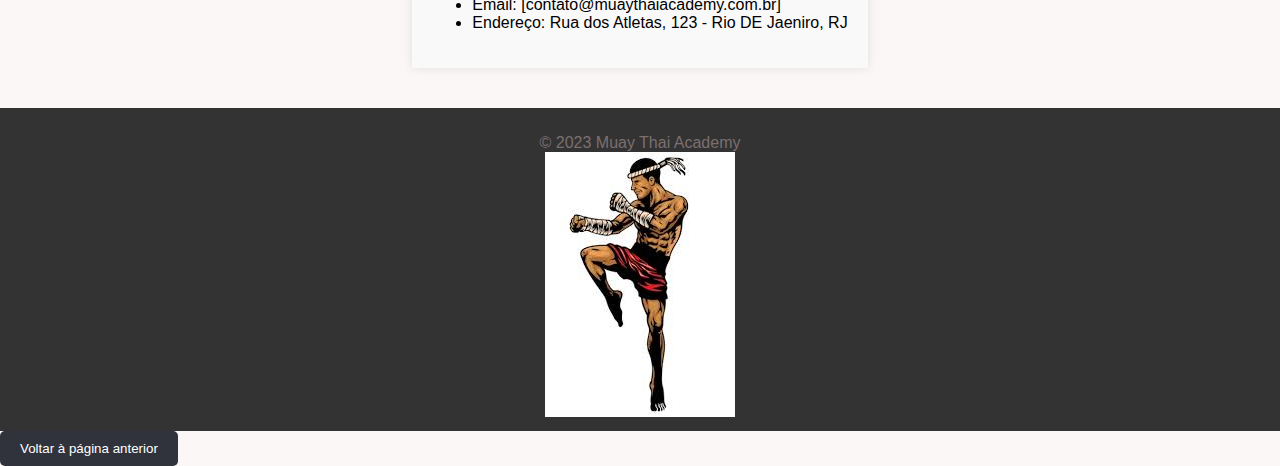
<file: muay-thai.html>
<!DOCTYPE html>
<html lang="pt-BR">
<head>
    <meta charset="UTF-8">
    <meta name="viewport" content="width=device-width, initial-scale=1.0">
    <TItle>MUAY-THAI</TItle>
    <link rel="stylesheet" href="css/estilom.css">
    <script src="https://vlibras.gov.br/app/vlibras-plugin.js"></script>
  <script>
    new window.VLibras.Widget('https://vlibras.gov.br/app');
  </script>
</body> 
</head>
<body>
  <div vw class="enabled">
    <div vw-access-button class="active"></div>
    <div vw-plugin-wrapper>
      <div class="vw-plugin-top-wrapper"></div>
    </div>
  </div>
    <header>
        <nav>
            <ul>
                <li><a href="#sobre">Sobre</a></li>
                <li><a href="#treinamentos">Treinamentos</a></li>
                <li><a href="#contato">Contato</a></li>  
                </nav>
                <h1>muay-thai</h1>
                <img src="img/imglogomuay.jpg" alt="Logo do muay-thai">
    </header>
    <main>
        <section id="sobre">
            <h1>Sobre a Muay Thai Academy</h1>
            <p>A Muay Thai Academy é uma escola de artes marciais que oferece treinamentos de Muay Thai para todos os níveis.</p>
            <img src="img/imgmy.jpg" alt="Logo da Muay Thai Academy">
            <img src="img/imgluta.jpg" alt="logo muay-thai">
        </section>

        <section id="beneficios">
            <ul>
                <h1>Beneficios do muay-thai</h1>
                <li>aumento de agilidade,e reflexos e comtrole das respiraçao/li>
                <li>Mais cordenaçao e ritimo</li>
                <li>Definiçao do abdomen</li>
              </ul>
        </section>
        <section id="treinamentos">
            <h1>Treinamentos</h1>
            <ul>
                <p>A Muay Thai Academy é uma escola de artes marciais que oferece treinamentos de Muay Thai para todos os níveis.</p>
                <img src="img/imgstr.jpg" alt="Logo da Muay Thai Academy">
                <img src="img/imgluta.jpg" alt="logo muay-thai">
                <li>o muay-thai e uma arte marcial a onde os treinamentos intenços do inico ao fim</li>
                <li>os treinamemtos dessa arte marcial, e focado nos membros superiores e inferioes, porem com um foco maior nos membros inferiores</li>
                <li>com foco e disciplina quem pratica essa arte marcial ten tendencia a diquirir um abdomens e resistência nos membros muito alto,
                fazendo com que seja resistetnet e capaz de aguentar algumas dores</li>
            </ul>
        </section>
        <section id="contato">
            <h1>Contato</h1>
            <p>Entre em contato conosco para mais informações:</p>
            <ul>
                <li>Telefone: (21) 9955-3433</li>
                <li>Email: [contato@muaythaiacademy.com.br]</li>
                <li>Endereço: Rua dos Atletas, 123 - Rio DE Jaeniro, RJ</li>
            </ul>
        </section>
    </main>
    <footer>
        <p>&copy; 2023 Muay Thai Academy</p>
        <img src="img/imhmuaythai.jpg" alt="Imagem de muay-thai">
    </footer>
    </footer>
</body>
</html>
  <style>
    button {
      background-color: #30333b;
      color: #ffffff;
      padding: 10px 20px;
      border: none;
      border-radius: 5px;
      cursor: pointer;
    }
    button:hover {
      background-color: #0a0c0a;
    }
  </style>
  
  <button onclick="history.back()">Voltar à página anterior</button>
</body>
</html>
</file>
<file: css/estilob.css>
/* Global Styles */

* {
    box-sizing: border-box;
    margin: 0;
    padding: 0;
  }
  
  body {
    font-family: Arial, sans-serif;
    background-color: #fffdfd;
  }
  
  /* Header Styles */
  
  header {
    background-color: #0c0c0c;
    color: #fff;
    padding: 20px;
    text-align: center;
    display: flex;
    justify-content: space-between;
    align-items: center;
  }
  
  header .logo {
    width: 50px;
    height: 50px;
    margin-right: 20px;
  }
  
  header nav {
    display: flex;
    justify-content: space-between;
    align-items: center;
  }
  
  header nav ul {
    list-style: none;
    margin: 0;
    padding: 0;
    display: flex;
    justify-content: space-between;
  }
  
  header nav li {
    margin-right: 20px;
  }
  
  header nav a {
    color: #fff;
    text-decoration: none;
  }
  
  header .header-image {
    background-image: url('boxing-header1.jpg');
    background-size:contain;
    background-position: center;
    height: 300px;
    display: flex;
    justify-content: center;
    align-items: center;
  }
  
  header .header-image img {
    width: 49%;
    height: 100%;
    object-fit: cover;
  }
  
  /* Responsive Header Styles */
  
  @media (max-width: 768px) {
    header {
      flex-direction: column;
    }
    header nav {
      margin-top: 20px;
    }
    header .header-image {
      height: 200px;
    }
  }
  
  @media (max-width: 480px) {
    header {
      padding: 10px;
    }
    header nav {
      margin-top: 10px;
    }
    header .header-image {
      height: 150px;
    }
  }
  
  /* Main Styles */
  
  main {
    display: flex;
    flex-direction: column;
    align-items: center;
    padding: 20px;
  }
  
  section {
    background-color: #fff;
    padding: 20px;
    margin-bottom: 20px;
    box-shadow: 0 0 10px rgba(0, 0, 0, 0.1);
  }
  
  section h2 {
    font-size: 18px;
    margin-top: 0;
  }
  section img {
    width: 49%;
    height: 200px;
    object-fit: scale-down;
    margin-bottom: 30px;
  }
  /* Footer Styles */
  
  footer {
    background-color: #333;
    color: #fff;
    padding: 10px;
    text-align: center;
    clear: both;
  }
  
  footer .footer-container {
    display: flex;
    justify-content: space-between;
    align-items: center;
  }
  
  footer .footer-image {
    width: 50px;
    height: 50px;
    margin-left: 20px;
  }
  
  footer p {
    margin-bottom: 10px;
  }
  
  /* Responsive Footer Styles */
  
  @media (max-width: 768px) {
    footer {
      padding: 10px;
    }
    footer .footer-container {
      flex-direction: column;
    }
    footer .footer-image {
      margin-top: 10px;
    }
  }
  
  @media (max-width: 480px) {
    footer {
      padding: 5px;
    }
    footer .footer-container {
      flex-direction: column;
    }
    footer .footer-image {
      margin-top: 5px;
    }
  }
  
  /* Additional Styles */
  
  .button {
    background-color: #333;
    color: #fff;
    padding: 10px 20px;
    border: none;
    border-radius: 5px;
    cursor: pointer;
  }
  
  .button:hover {
    background-color: #fffbfb;
  }
</file>
<file: css/estiloj.css>
body {
  font-family: Arial, sans-serif;
  background-color: #f8f3f3;
  margin: 10;
  padding: 10;
}

header {
  background-color: #070707;
  color: #fdfbfb;
  padding: 20px;
  text-align: center;
}

header nav ul {
  list-style: none;
  margin: 0;
  padding: 0;
  display: flex;
  justify-content: space-between;
}

header nav li {
  margin-right: 20px;
}

header nav a {
  color: #f0eeee;
  text-decoration: none;
}

header h1 {
  font-size: 24px;
  margin-bottom: 10px;
}

main {
  display: flex;
  flex-direction: column;
  align-items: center;
  padding: 20px;
}

section {
  background-color: #faf9f9;
  padding: 20px;
  margin-bottom: 20px;
  box-shadow: 0 0 10px rgba(0, 0, 0, 0.1);
}

section h2 {
  font-size: 20px;
  margin-top: 0;
}

section img {
  width: 49%;
  height: 200px;
  object-fit:scale-down;
  margin-bottom: 70px;
}

footer {
  background-color: #333;
  color: #7c6f6f;
  padding: 10px;
  text-align: center;
  clear: both;
}

footer p {
  margin-bottom: 0;
}
</file>
<file: css/estilok.css>
body {
  font-family: Arial, sans-serif;
  background-color: #f8f5f5;
  margin: 0;
  padding: 0;
}

header {
  background-color: #070707;
  color: #f7f5f5;
  padding: 20px;
  text-align: center;
}

header nav ul {
  list-style: none;
  margin: 0;
  padding: 0;
  display: flex;
  justify-content: space-between;
}

header nav li {
  margin-right: 10px;
}

header nav a {
  color: #f0eeee;
  text-decoration: none;
}

header h1 {
  font-size: 24px;
  margin-bottom: 10px;
}

main {
  display: flex;
  flex-direction: column;
  align-items: center;
  padding: 20px;
}

section {
  background-color: #faf9f9;
  padding: 20px;
  margin-bottom: 20px;
  box-shadow: 0 0 10px rgba(0, 0, 0, 0.1);
}

section h2 {
  font-size: 18px;
  margin-top: 0;
}

section img {
  width: 49%;
  height: 200px;
  object-fit: scale-down;
  margin-bottom: 30px;
}

footer {
  background-color: #333;
  color: #7c6f6f;
  padding: 20px;
  text-align: center;
  clear: both;
}

footer p {
  margin-bottom: 0;
}
</file>
<file: css/estilo8.css>
/* Global Styles */

* {
  box-sizing: border-box;
  margin: 0;
  padding: 0;
}

body {
  font-family: Arial, sans-serif;
  line-height: 1.6;
  color: #333;
  background-color: #f9f9f9;
}

/* Header Styles */

header {
  background-color: #333;
  color: #fff;
  padding: 1em;
  text-align: center;
  position: fixed;
  top: 0;
  width: 100%;
  z-index: 1000;
  box-shadow: 0 0 10px rgba(0, 0, 0, 0.1);
}

header nav ul {
  list-style: none;
  margin: 0;
  padding: 0;
  display: flex;
  justify-content: space-between;
}

header nav li {
  margin-right: 20px;
}

header nav a {
  color: #fff;
  text-decoration: none;
}

header nav a:hover {
  color: #ccc;
}

/* Main Content Styles */

main {
  display: flex;
  flex-direction: column;
  align-items: center;
  padding: 2em;
  margin-top: 60px; /* ajuste para o header fixo */
}

section {
  background-color: #fff;
  padding: 2em;
  margin-bottom: 20px;
  box-shadow: 0 0 10px rgba(0, 0, 0, 0.1);
  width: 100%;
  max-width: 600px;
  text-align: center;
}

section h2 {
  font-weight: bold;
  margin-bottom: 10px;
  color: #333;
}

section img {
  width: 100%;
  height: auto;
  border-radius: 10px;
  margin-bottom: 20px;
}

section p {
  margin-bottom: 20px;
}

section a {
  text-decoration: none;
  color: #337ab7;
  padding: 10px;
  border-radius: 5px;
  background-color: #e6e6e6;
  display: inline-block;
  transition: background-color 0.3s ease-in-out;
}

section a:hover {
  background-color: #d6d6d6;
}

/* Responsive Design */

@media (max-width: 768px) {
  main {
    flex-direction: column;
  }
  section {
    margin-bottom: 10px;
  }
}

@media (max-width: 480px) {
  header nav ul {
    flex-direction: column;
  }
  header nav li {
    margin-right: 0;
  }
}
</file>
<file: css/estilom.css>
body {
  font-family: Arial, sans-serif;
  background-color: #fcf7f7;
  margin: 0;
  padding: 0;
}

header {
  background-color: #141414;
  color: #fcfafa;
  padding: 20px;
  text-align: center;
}

header nav ul {
  list-style: none;
  margin: 0;
  padding: 0;
  display: flex;
  justify-content: space-between;
}

header nav li {
  margin-right: 20px;
}

header nav a {
  color: #eee8e8;
  text-decoration: none;
}

header h1 {
  font-size: 24px;
  margin-bottom: 10px;
}

main {
  display: flex;
  flex-direction: column;
  align-items: center;
  padding: 20px;
}

section {
  background-color: #faf9f9;
  padding: 20px;
  margin-bottom: 20px;
  box-shadow: 0 0 10px rgba(0, 0, 0, 0.1);
}

section h2 {
  font-size: 18px;
  margin-top: 0;
}

section img {
  width: 49%;
  height: 200px;
  object-fit: scale-down;
  margin-bottom: 30px;
}

footer {
  background-color: #333;
  color: #7c6f6f;
  padding: 10px;
  text-align: center;
  clear: both;
}

footer p {
  margin-bottom: 0;
}
</file>
